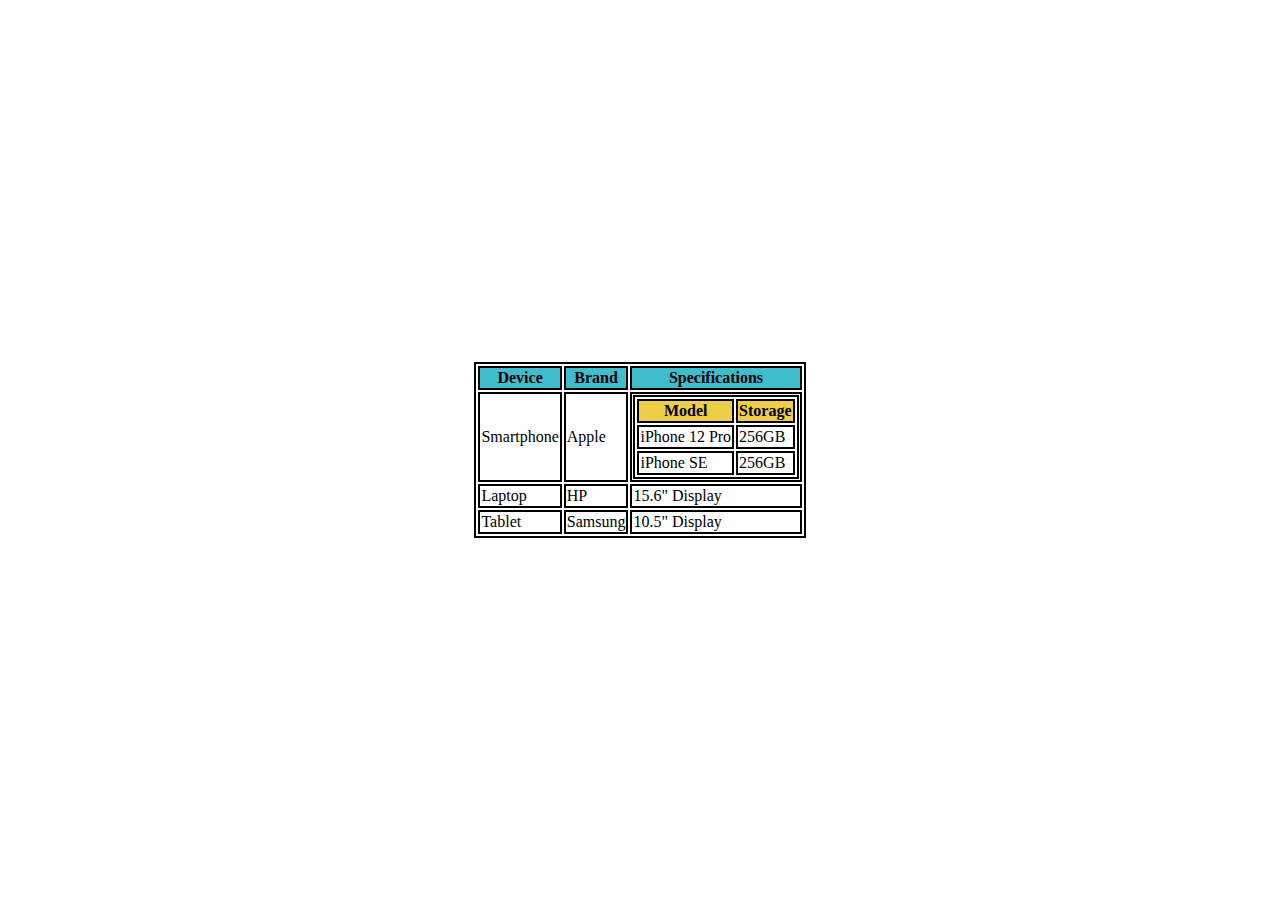
<file: device.html>
<!DOCTYPE html>
<html lang="en">
<head>
    <meta charset="UTF-8">
    <title>Device</title>
    <style>
        body, html {
            height: 100%;
            margin: 0;
            display: flex;
            justify-content: center;
            align-items: center;
            font-family: 'Times New Roman', serif;
        }
        
        table, th, td {
            border: 2px solid black;
            margin-left: auto;
            margin-right: auto;
        }
        
        #title {
            background-color: rgb(64, 188, 204);
        }
        
        .box {
            background-color: rgb(238, 205, 72);
        }
    </style>
</head>
<body>
    <table>
        <tr id="title">
            <th>Device</th>
            <th>Brand</th>
            <th colspan="2">Specifications</th>
        </tr>
        <tr>
            <td>Smartphone</td>
            <td>Apple</td>
            <td>
                <table>
                    <tr>
                        <th class="box">Model</th>
                        <th class="box">Storage</th>
                    </tr>
                    <tr>
                        <td>iPhone 12 Pro</td>
                        <td>256GB</td>
                    </tr>
                    <tr>
                        <td>iPhone SE</td>
                        <td>256GB</td>
                    </tr>
                </table>
            </td>
        </tr>
        <tr>
            <td>Laptop</td>
            <td>HP</td>
            <td colspan="2">15.6" Display</td>
        </tr>
        <tr>
            <td>Tablet</td>
            <td>Samsung</td>
            <td colspan="2">10.5" Display</td>
        </tr>
    </table>
</body>
</html>
</file>
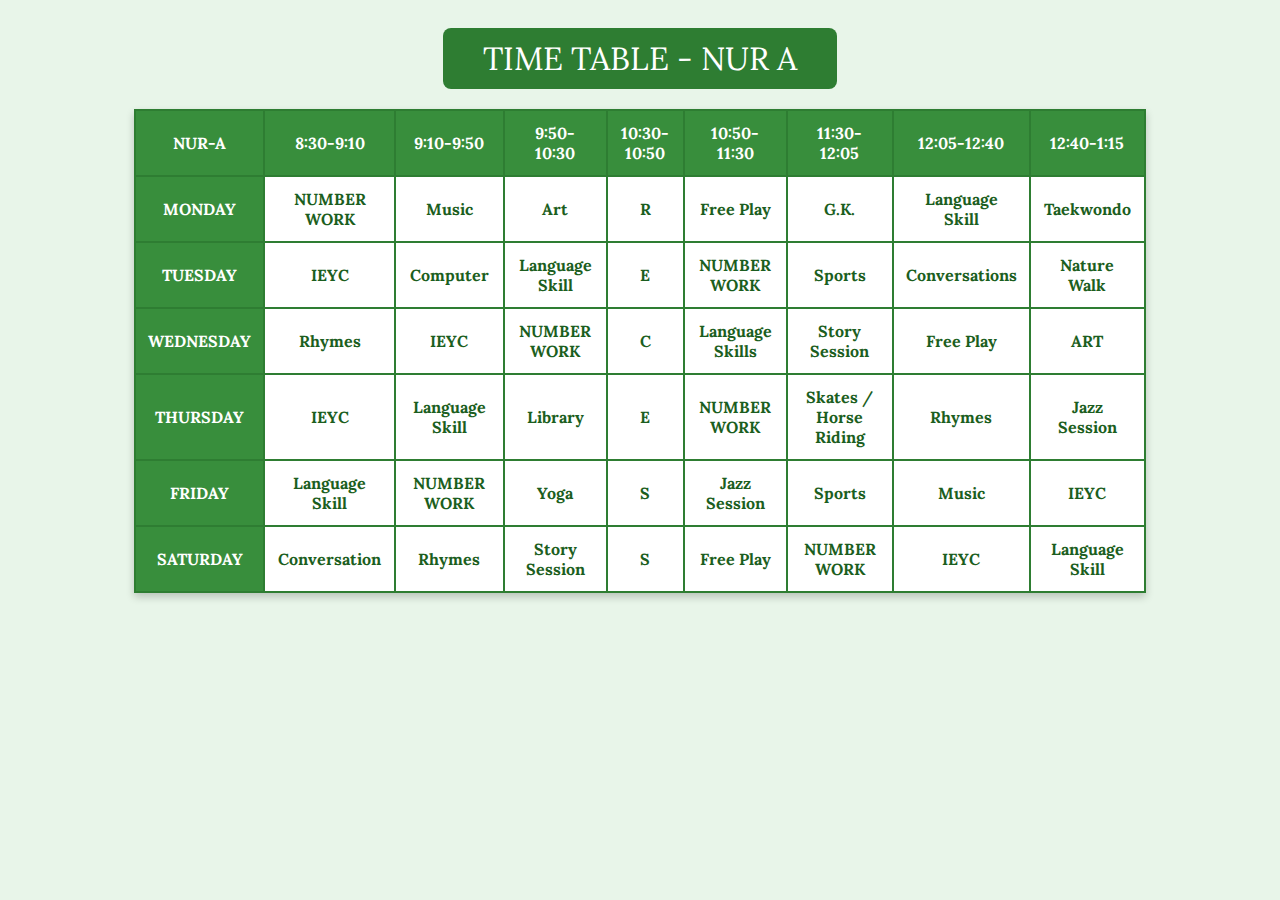
<file: NUR-A.html>
<!DOCTYPE html>
<html lang="en">
<head>
    <meta charset="UTF-8">
    <meta name="viewport" content="width=device-width, initial-scale=1.0">
    <title>Time Table - NUR A</title>
    <style>
        @import url('https://fonts.googleapis.com/css2?family=Lora:wght@400;600&display=swap');

        body {
            text-align: center;
            background-color: #e8f5e9;
            font-family: 'Lora', serif;
        }

        table {
            width: 80%;
            border-collapse: collapse;
            margin: auto;
            background-color: #ffffff;
            box-shadow: 0px 4px 8px rgba(0, 0, 0, 0.2);
        }

        th {
            background-color: #388e3c;
            color: white;
            font-weight: bold;
            padding: 12px;
        }

        th, td {
            border: 2px solid #2e7d32;
            padding: 12px;
            text-align: center;
            font-size: 16px;
        }

        td {
            background-color: white;
            font-weight: bold;
            color: #1b5e20;
        }

        div {
            background-color: #2e7d32;
            color: white;
            font-size: 2em;
            padding: 10px 40px;
            margin: 20px;
            border-radius: 8px;
            display: inline-block;
        }
    </style>
</head>
<body>
    <div>
        TIME TABLE - NUR A
    </div>
    <table>
        <tr>
            <th>NUR-A</th>
            <th>8:30-9:10</th>
            <th>9:10-9:50</th>
            <th>9:50-10:30</th>
            <th>10:30-10:50</th>
            <th>10:50-11:30</th>
            <th>11:30-12:05</th>
            <th>12:05-12:40</th>
            <th>12:40-1:15</th>
        </tr>
        <tr>
            <th>MONDAY</th>
            <td>NUMBER WORK</td>
            <td>Music</td>
            <td>Art</td>
            <td>R</td>
            <td>Free Play</td>
            <td>G.K.</td>
            <td>Language Skill</td>
            <td>Taekwondo</td>
        </tr>
        <tr>
            <th>TUESDAY</th>
            <td>IEYC</td>
            <td>Computer</td>
            <td>Language Skill</td>
            <td>E</td>
            <td>NUMBER WORK</td>
            <td>Sports</td>
            <td>Conversations</td>
            <td>Nature Walk</td>
        </tr>
        <tr>
            <th>WEDNESDAY</th>
            <td>Rhymes</td>
            <td>IEYC</td>
            <td>NUMBER WORK</td>
            <td>C</td>
            <td>Language Skills</td>
            <td>Story Session</td>
            <td>Free Play</td>
            <td>ART</td>
        </tr>
        <tr>
            <th>THURSDAY</th>
            <td>IEYC</td>
            <td>Language Skill</td>
            <td>Library</td>
            <td>E</td>
            <td>NUMBER WORK</td>
            <td>Skates / Horse Riding</td>
            <td>Rhymes</td>
            <td>Jazz Session</td>
        </tr>
        <tr>
            <th>FRIDAY</th>
            <td>Language Skill</td>
            <td>NUMBER WORK</td>
            <td>Yoga</td>
            <td>S</td>
            <td>Jazz Session</td>
            <td>Sports</td>
            <td>Music</td>
            <td>IEYC</td>
        </tr>
        <tr>
            <th>SATURDAY</th>
            <td>Conversation</td>
            <td>Rhymes</td>
            <td>Story Session</td>
            <td>S</td>
            <td>Free Play</td>
            <td>NUMBER WORK</td>
            <td>IEYC</td>
            <td>Language Skill</td>
        </tr>
    </table>
</body>
</html>
</file>
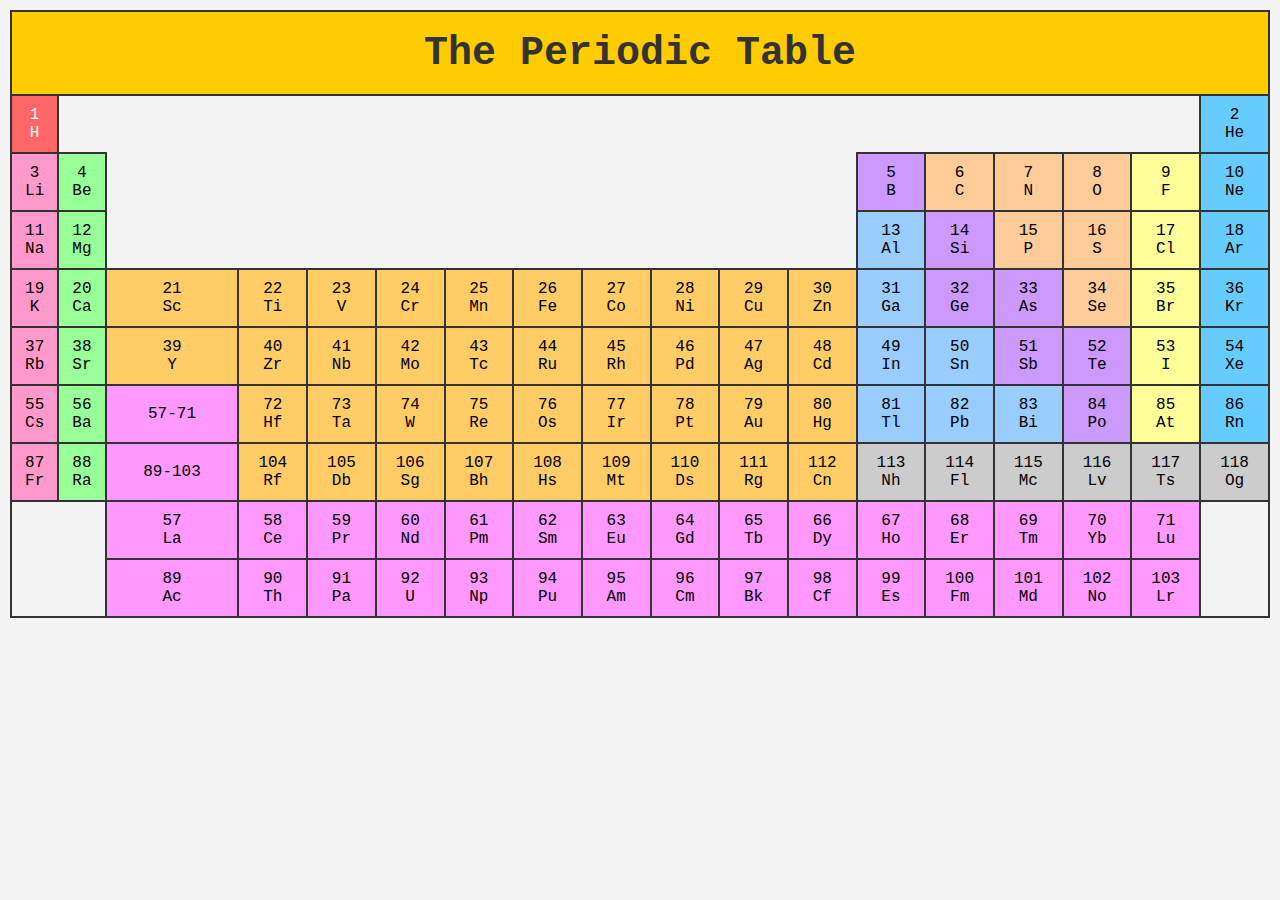
<file: periodictable.html>
<!DOCTYPE html>
<html lang="en">
<head>
    <meta charset="UTF-8">
    <meta name="viewport" content="width=device-width, initial-scale=1.0">
    <title>Periodic Table</title>
    <style>
        body {
            text-align: center;
            margin: 10px;
            font-family: 'Courier New', Courier, monospace;
            background-color: #f4f4f4;
        }
        table {
            width: 100%;
            border-collapse: collapse;
        }
        td {
            padding: 10px 0px;
        }
        th {
            font-size: 2.5em;
            font-weight: bold;
            background-color: #ffcc00;
            color: #333;
        }
        th, td {
            border: 2px solid #333;
        }
        .space {
            border: none;
        }
        .reactive_nonmetal {
            background-color: #ff6666;
            color: #fff;
        }
        .noble_gases {
            background-color: #66ccff;
            color: #000;
        }
        .alkali_metals {
            background-color: #ff99cc;
            color: #000;
        }
        .alkaline_earth_metals {
            background-color: #99ff99;
            color: #000;
        }
        .metalloids {
            background-color: #cc99ff;
            color: #000;
        }
        .nonmetals {
            background-color: #ffcc99;
            color: #000;
        }
        .halogens {
            background-color: #ffff99;
            color: #000;
        }
        .post_transition_metals {
            background-color: #99ccff;
            color: #000;
        }
        .transition_metals {
            background-color: #ffcc66;
            color: #000;
        }
        .unknown_element {
            background-color: #cccccc;
            color: #000;
        }
        .lanthanides {
            background-color: #ff99ff;
            color: #000;
        }
        .actinides {
            background-color: #ff99ff;
            color: #000;
        }
    </style>
</head>
<body>
    <table>
        <tr>
            <th colspan="19" style="height: 80px;">The Periodic Table</th>
        </tr>
        <tr>
            <td class="reactive_nonmetal">1<br>H</td>
            <td class="space" colspan="17"></td>
            <td class="noble_gases">2<br>He</td>
        </tr>
        <tr>
            <td class="alkali_metals">3<br>Li</td>
            <td class="alkaline_earth_metals">4<br>Be</td>
            <td class="space" colspan="11" rowspan="2"></td>
            <td class="metalloids">5<br>B</td>
            <td class="nonmetals">6<br>C</td>
            <td class="nonmetals">7<br>N</td>
            <td class="nonmetals">8<br>O</td>
            <td class="halogens">9<br>F</td>
            <td class="noble_gases">10<br>Ne</td>
        </tr>
        <tr>
            <td class="alkali_metals">11<br>Na</td>
            <td class="alkaline_earth_metals">12<br>Mg</td>
            <td class="post_transition_metals">13<br>Al</td>
            <td class="metalloids">14<br>Si</td>
            <td class="nonmetals">15<br>P</td>
            <td class="nonmetals">16<br>S</td>
            <td class="halogens">17<br>Cl</td>
            <td class="noble_gases">18<br>Ar</td>
        </tr>
        <tr>
            <td class="alkali_metals">19<br>K</td>
            <td class="alkaline_earth_metals">20<br>Ca</td>
            <td class="transition_metals" colspan="2">21<br>Sc</td>
            <td class="transition_metals">22<br>Ti</td>
            <td class="transition_metals">23<br>V</td>
            <td class="transition_metals">24<br>Cr</td>
            <td class="transition_metals">25<br>Mn</td>
            <td class="transition_metals">26<br>Fe</td>
            <td class="transition_metals">27<br>Co</td>
            <td class="transition_metals">28<br>Ni</td>
            <td class="transition_metals">29<br>Cu</td>
            <td class="transition_metals">30<br>Zn</td>
            <td class="post_transition_metals">31<br>Ga</td>
            <td class="metalloids">32<br>Ge</td>
            <td class="metalloids">33<br>As</td>
            <td class="nonmetals">34<br>Se</td>
            <td class="halogens">35<br>Br</td>
            <td class="noble_gases">36<br>Kr</td>
        </tr>
        <tr>
            <td class="alkali_metals">37<br>Rb</td>
            <td class="alkaline_earth_metals">38<br>Sr</td>
            <td class="transition_metals" colspan="2">39<br>Y</td>
            <td class="transition_metals">40<br>Zr</td>
            <td class="transition_metals">41<br>Nb</td>
            <td class="transition_metals">42<br>Mo</td>
            <td class="transition_metals">43<br>Tc</td>
            <td class="transition_metals">44<br>Ru</td>
            <td class="transition_metals">45<br>Rh</td>
            <td class="transition_metals">46<br>Pd</td>
            <td class="transition_metals">47<br>Ag</td>
            <td class="transition_metals">48<br>Cd</td>
            <td class="post_transition_metals">49<br>In</td>
            <td class="post_transition_metals">50<br>Sn</td>
            <td class="metalloids">51<br>Sb</td>
            <td class="metalloids">52<br>Te</td>
            <td class="halogens">53<br>I</td>
            <td class="noble_gases">54<br>Xe</td>
        </tr>
        <tr>
            <td class="alkali_metals">55<br>Cs</td>
            <td class="alkaline_earth_metals">56<br>Ba</td>
            <td class="lanthanides" colspan="2">57-71</td>
            <td class="transition_metals">72<br>Hf</td>
            <td class="transition_metals">73<br>Ta</td>
            <td class="transition_metals">74<br>W</td>
            <td class="transition_metals">75<br>Re</td>
            <td class="transition_metals">76<br>Os</td>
            <td class="transition_metals">77<br>Ir</td>
            <td class="transition_metals">78<br>Pt</td>
            <td class="transition_metals">79<br>Au</td>
            <td class="transition_metals">80<br>Hg</td>
            <td class="post_transition_metals">81<br>Tl</td>
            <td class="post_transition_metals">82<br>Pb</td>
            <td class="post_transition_metals">83<br>Bi</td>
            <td class="metalloids">84<br>Po</td>
            <td class="halogens">85<br>At</td>
            <td class="noble_gases">86<br>Rn</td>
        </tr>
        <tr>
            <td class="alkali_metals">87<br>Fr</td>
            <td class="alkaline_earth_metals">88<br>Ra</td>
            <td class="actinides" colspan="2">89-103</td>
            <td class="transition_metals">104<br>Rf</td>
            <td class="transition_metals">105<br>Db</td>
            <td class="transition_metals">106<br>Sg</td>
            <td class="transition_metals">107<br>Bh</td>
            <td class="transition_metals">108<br>Hs</td>
            <td class="transition_metals">109<br>Mt</td>
            <td class="transition_metals">110<br>Ds</td>
            <td class="transition_metals">111<br>Rg</td>
            <td class="transition_metals">112<br>Cn</td>
            <td class="unknown_element">113<br>Nh</td>
            <td class="unknown_element">114<br>Fl</td>
            <td class="unknown_element">115<br>Mc</td>
            <td class="unknown_element">116<br>Lv</td>
            <td class="unknown_element">117<br>Ts</td>
            <td class="unknown_element">118<br>Og</td>
        </tr>
        <tr>
            <td colspan="2" rowspan="2"><br></td>
            <td class="lanthanides" colspan="2">57<br>La</td>
            <td class="lanthanides">58<br>Ce</td>
            <td class="lanthanides">59<br>Pr</td>
            <td class="lanthanides">60<br>Nd</td>
            <td class="lanthanides">61<br>Pm</td>
            <td class="lanthanides">62<br>Sm</td>
            <td class="lanthanides">63<br>Eu</td>
            <td class="lanthanides">64<br>Gd</td>
            <td class="lanthanides">65<br>Tb</td>
            <td class="lanthanides">66<br>Dy</td>
            <td class="lanthanides">67<br>Ho</td>
            <td class="lanthanides">68<br>Er</td>
            <td class="lanthanides">69<br>Tm</td>
            <td class="lanthanides">70<br>Yb</td>
            <td class="lanthanides">71<br>Lu</td>
            <td rowspan="2"></td>
        </tr>
        <tr>
            <td class="actinides" colspan="2">89<br>Ac</td>
            <td class="actinides">90<br>Th</td>
            <td class="actinides">91<br>Pa</td>
            <td class="actinides">92<br>U</td>
            <td class="actinides">93<br>Np</td>
            <td class="actinides">94<br>Pu</td>
            <td class="actinides">95<br>Am</td>
            <td class="actinides">96<br>Cm</td>
            <td class="actinides">97<br>Bk</td>
            <td class="actinides">98<br>Cf</td>
            <td class="actinides">99<br>Es</td>
            <td class="actinides">100<br>Fm</td>
            <td class="actinides">101<br>Md</td>
            <td class="actinides">102<br>No</td>
            <td class="actinides">103<br>Lr</td>
        </tr>
    </table>
</body>
</html>
</file>
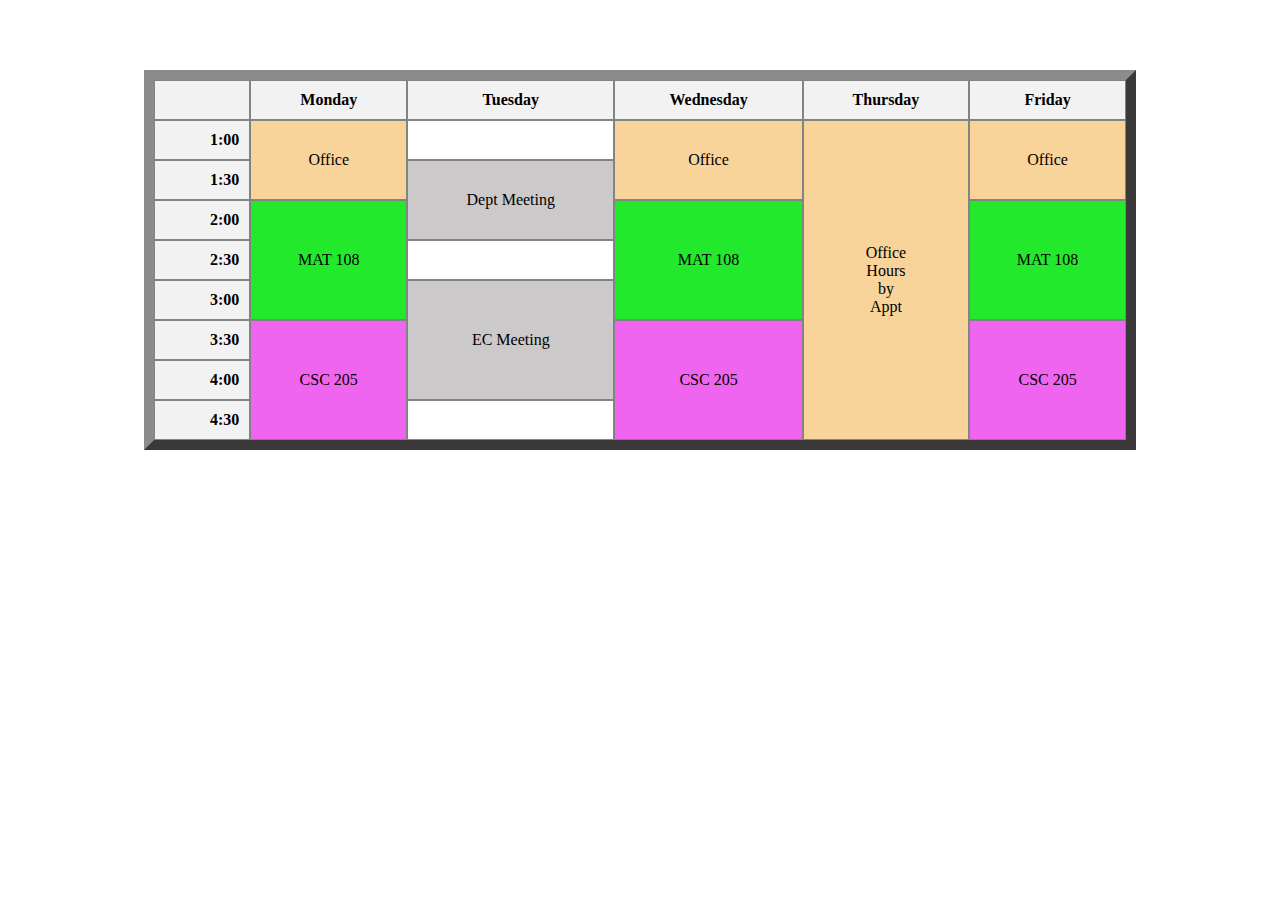
<file: timetable.html>
<!DOCTYPE html>
<html lang="en">
<head>
    <meta charset="UTF-8">
    <meta name="viewport" content="width=device-width, initial-scale=1.0">
    <title>Time Table</title>
    <style>
        body {
            
            font-family: 'Times New Roman', serif;
            display: flex;
            justify-content: center;
            align-items: center;
            background-color: #ffffff;
            margin: 0;
            padding: 20px;
        }

        table {
            width: 80%;
            border-spacing: 0;
            border: 10px outset #8e8b8b;
            margin: auto;
            margin-top: 50px;
            text-align: center;
        }        th, td {
            border: 1px solid rgb(131, 131, 131);
            padding: 10px;
        }

        th {
            background-color: #f2f2f2;
            color: black;
            font-weight: bold;
        }

        .time {
            text-align: right;
            font-weight: 600;
        }

        .office {
            background-color: rgb(248, 211, 154);
        }

        .meeting {
            background-color: rgb(203, 201, 201);
        }

        .mat {
            background-color: rgb(35, 233, 45);
        }

        .csc {
            background-color: rgb(239, 101, 239);
        }
    </style>
</head>
<body>
    <table>
        <tr>
            <th></th>
            <th>Monday</th>
            <th>Tuesday</th>
            <th>Wednesday</th>
            <th>Thursday</th>
            <th>Friday</th>
        </tr>
        <tr>
            <th class="time">1:00</th>
            <td class="office" rowspan="2">Office</td>
            <td></td>
            <td class="office" rowspan="2">Office</td>
            <td class="office" rowspan="8">Office <br>Hours <br>by <br>Appt</td>
            <td class="office" rowspan="2">Office</td>
        </tr>
        <tr>
            <th class="time">1:30</th>
            <td class="meeting" rowspan="2">Dept Meeting</td>
        </tr>
        <tr>
            <th class="time">2:00</th>
            <td class="mat" rowspan="3">MAT 108</td>
            <td class="mat" rowspan="3">MAT 108</td>
            <td class="mat" rowspan="3">MAT 108</td>
        </tr>
        <tr>
            <th class="time">2:30</th>
            <td></td>
        </tr>
        <tr>
            <th class="time">3:00</th>
            <td class="meeting" rowspan="3">EC Meeting</td>
        </tr>
        <tr>
            <th class="time">3:30</th>
            <td class="csc" rowspan="3">CSC 205</td>
            <td class="csc" rowspan="3">CSC 205</td>
            <td class="csc" rowspan="3">CSC 205</td>
        </tr>
        <tr>
            <th class="time">4:00</th>
        </tr>
        <tr>
            <th class="time">4:30</th>
            <td></td>
        </tr>
    </table>
</body>
</html>
</file>
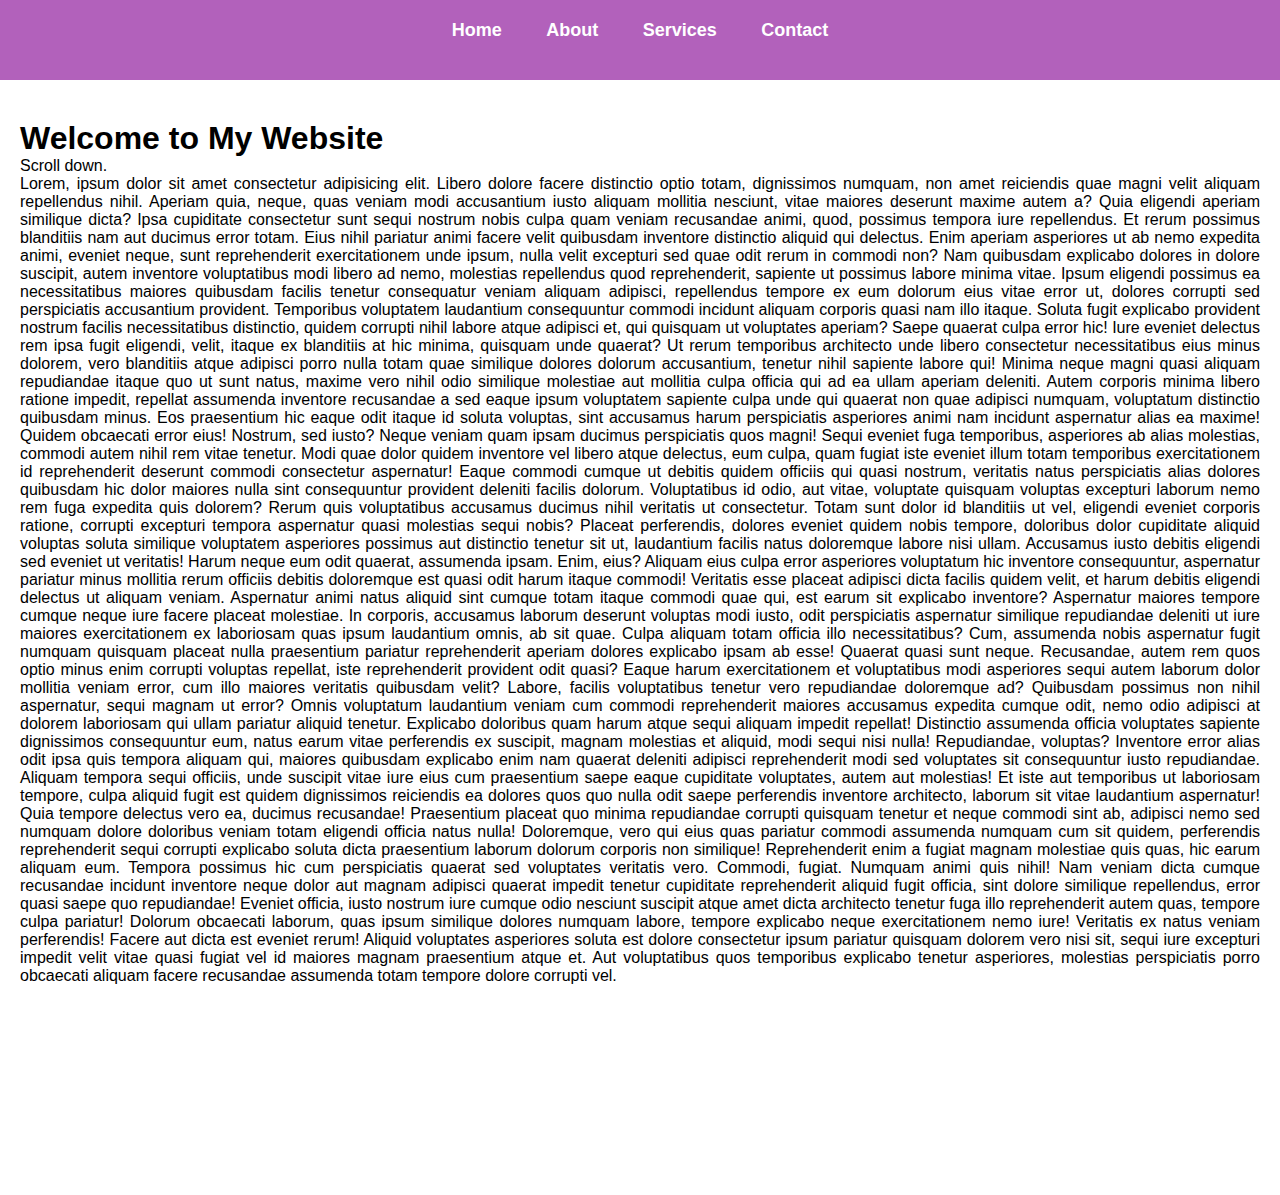
<file: css practicw/position.html>
<!DOCTYPE html>
<html lang="en">
<head>
    <meta charset="UTF-8">
    <meta name="viewport" content="width=device-width, initial-scale=1.0">
    <title>Position</title>
    <style>
        * {
            margin: 0;
            padding: 0;
            box-sizing: border-box;
        }

        body {
            font-family: Arial, sans-serif;
        }

        .navbar {
            height: 80px;
            position: fixed;
            top: 0;
            left: 0;
            width: 100%;
            background-color: rgb(178, 97, 187);
            padding: 20px;
            text-align: center;
        }

        .navbar ul {
            list-style: none;
            padding: 0;
            margin: 0;
        }

        .navbar ul li {
            display: inline;
            margin: 0 20px;
        }

        .navbar ul li a {
            color: white;
            text-decoration: none;
            font-size: 18px;
            font-weight: bold;
        }

        .content {
            margin-top: 100px;
            padding: 20px;
            width: 100%;
            text-align: justify;
        }
    </style>
</head>
<body>

    <nav class="navbar">
        <ul>
            <li><a href="#">Home</a></li>
            <li><a href="#">About</a></li>
            <li><a href="#">Services</a></li>
            <li><a href="#">Contact</a></li>
        </ul>
    </nav>

    <div class="content">
        <h1>Welcome to My Website</h1>
        <p>Scroll down.</p>
        <p style="height: 1000px;">
           Lorem, ipsum dolor sit amet consectetur adipisicing elit. Libero dolore facere distinctio optio totam, dignissimos numquam, non amet reiciendis quae magni velit aliquam repellendus nihil. Aperiam quia, neque, quas veniam modi accusantium iusto aliquam mollitia nesciunt, vitae maiores deserunt maxime autem a? Quia eligendi aperiam similique dicta? Ipsa cupiditate consectetur sunt sequi nostrum nobis culpa quam veniam recusandae animi, quod, possimus tempora iure repellendus. Et rerum possimus blanditiis nam aut ducimus error totam. Eius nihil pariatur animi facere velit quibusdam inventore distinctio aliquid qui delectus. Enim aperiam asperiores ut ab nemo expedita animi, eveniet neque, sunt reprehenderit exercitationem unde ipsum, nulla velit excepturi sed quae odit rerum in commodi non? Nam quibusdam explicabo dolores in dolore suscipit, autem inventore voluptatibus modi libero ad nemo, molestias repellendus quod reprehenderit, sapiente ut possimus labore minima vitae. Ipsum eligendi possimus ea necessitatibus maiores quibusdam facilis tenetur consequatur veniam aliquam adipisci, repellendus tempore ex eum dolorum eius vitae error ut, dolores corrupti sed perspiciatis accusantium provident. Temporibus voluptatem laudantium consequuntur commodi incidunt aliquam corporis quasi nam illo itaque. Soluta fugit explicabo provident nostrum facilis necessitatibus distinctio, quidem corrupti nihil labore atque adipisci et, qui quisquam ut voluptates aperiam? Saepe quaerat culpa error hic! Iure eveniet delectus rem ipsa fugit eligendi, velit, itaque ex blanditiis at hic minima, quisquam unde quaerat? Ut rerum temporibus architecto unde libero consectetur necessitatibus eius minus dolorem, vero blanditiis atque adipisci porro nulla totam quae similique dolores dolorum accusantium, tenetur nihil sapiente labore qui! Minima neque magni quasi aliquam repudiandae itaque quo ut sunt natus, maxime vero nihil odio similique molestiae aut mollitia culpa officia qui ad ea ullam aperiam deleniti. Autem corporis minima libero ratione impedit, repellat assumenda inventore recusandae a sed eaque ipsum voluptatem sapiente culpa unde qui quaerat non quae adipisci numquam, voluptatum distinctio quibusdam minus. Eos praesentium hic eaque odit itaque id soluta voluptas, sint accusamus harum perspiciatis asperiores animi nam incidunt aspernatur alias ea maxime! Quidem obcaecati error eius! Nostrum, sed iusto? Neque veniam quam ipsam ducimus perspiciatis quos magni! Sequi eveniet fuga temporibus, asperiores ab alias molestias, commodi autem nihil rem vitae tenetur. Modi quae dolor quidem inventore vel libero atque delectus, eum culpa, quam fugiat iste eveniet illum totam temporibus exercitationem id reprehenderit deserunt commodi consectetur aspernatur! Eaque commodi cumque ut debitis quidem officiis qui quasi nostrum, veritatis natus perspiciatis alias dolores quibusdam hic dolor maiores nulla sint consequuntur provident deleniti facilis dolorum. Voluptatibus id odio, aut vitae, voluptate quisquam voluptas excepturi laborum nemo rem fuga expedita quis dolorem? Rerum quis voluptatibus accusamus ducimus nihil veritatis ut consectetur. Totam sunt dolor id blanditiis ut vel, eligendi eveniet corporis ratione, corrupti excepturi tempora aspernatur quasi molestias sequi nobis? Placeat perferendis, dolores eveniet quidem nobis tempore, doloribus dolor cupiditate aliquid voluptas soluta similique voluptatem asperiores possimus aut distinctio tenetur sit ut, laudantium facilis natus doloremque labore nisi ullam. Accusamus iusto debitis eligendi sed eveniet ut veritatis! Harum neque eum odit quaerat, assumenda ipsam. Enim, eius? Aliquam eius culpa error asperiores voluptatum hic inventore consequuntur, aspernatur pariatur minus mollitia rerum officiis debitis doloremque est quasi odit harum itaque commodi! Veritatis esse placeat adipisci dicta facilis quidem velit, et harum debitis eligendi delectus ut aliquam veniam. Aspernatur animi natus aliquid sint cumque totam itaque commodi quae qui, est earum sit explicabo inventore? Aspernatur maiores tempore cumque neque iure facere placeat molestiae. In corporis, accusamus laborum deserunt voluptas modi iusto, odit perspiciatis aspernatur similique repudiandae deleniti ut iure maiores exercitationem ex laboriosam quas ipsum laudantium omnis, ab sit quae. Culpa aliquam totam officia illo necessitatibus? Cum, assumenda nobis aspernatur fugit numquam quisquam placeat nulla praesentium pariatur reprehenderit aperiam dolores explicabo ipsam ab esse! Quaerat quasi sunt neque. Recusandae, autem rem quos optio minus enim corrupti voluptas repellat, iste reprehenderit provident odit quasi? Eaque harum exercitationem et voluptatibus modi asperiores sequi autem laborum dolor mollitia veniam error, cum illo maiores veritatis quibusdam velit? Labore, facilis voluptatibus tenetur vero repudiandae doloremque ad? Quibusdam possimus non nihil aspernatur, sequi magnam ut error? Omnis voluptatum laudantium veniam cum commodi reprehenderit maiores accusamus expedita cumque odit, nemo odio adipisci at dolorem laboriosam qui ullam pariatur aliquid tenetur. Explicabo doloribus quam harum atque sequi aliquam impedit repellat! Distinctio assumenda officia voluptates sapiente dignissimos consequuntur eum, natus earum vitae perferendis ex suscipit, magnam molestias et aliquid, modi sequi nisi nulla! Repudiandae, voluptas? Inventore error alias odit ipsa quis tempora aliquam qui, maiores quibusdam explicabo enim nam quaerat deleniti adipisci reprehenderit modi sed voluptates sit consequuntur iusto repudiandae. Aliquam tempora sequi officiis, unde suscipit vitae iure eius cum praesentium saepe eaque cupiditate voluptates, autem aut molestias! Et iste aut temporibus ut laboriosam tempore, culpa aliquid fugit est quidem dignissimos reiciendis ea dolores quos quo nulla odit saepe perferendis inventore architecto, laborum sit vitae laudantium aspernatur! Quia tempore delectus vero ea, ducimus recusandae! Praesentium placeat quo minima repudiandae corrupti quisquam tenetur et neque commodi sint ab, adipisci nemo sed numquam dolore doloribus veniam totam eligendi officia natus nulla! Doloremque, vero qui eius quas pariatur commodi assumenda numquam cum sit quidem, perferendis reprehenderit sequi corrupti explicabo soluta dicta praesentium laborum dolorum corporis non similique! Reprehenderit enim a fugiat magnam molestiae quis quas, hic earum aliquam eum. Tempora possimus hic cum perspiciatis quaerat sed voluptates veritatis vero. Commodi, fugiat. Numquam animi quis nihil! Nam veniam dicta cumque recusandae incidunt inventore neque dolor aut magnam adipisci quaerat impedit tenetur cupiditate reprehenderit aliquid fugit officia, sint dolore similique repellendus, error quasi saepe quo repudiandae! Eveniet officia, iusto nostrum iure cumque odio nesciunt suscipit atque amet dicta architecto tenetur fuga illo reprehenderit autem quas, tempore culpa pariatur! Dolorum obcaecati laborum, quas ipsum similique dolores numquam labore, tempore explicabo neque exercitationem nemo iure! Veritatis ex natus veniam perferendis! Facere aut dicta est eveniet rerum! Aliquid voluptates asperiores soluta est dolore consectetur ipsum pariatur quisquam dolorem vero nisi sit, sequi iure excepturi impedit velit vitae quasi fugiat vel id maiores magnam praesentium atque et. Aut voluptatibus quos temporibus explicabo tenetur asperiores, molestias perspiciatis porro obcaecati aliquam facere recusandae assumenda totam tempore dolore corrupti vel. 
        </p>
    </div>

</body>
</html>
</file>
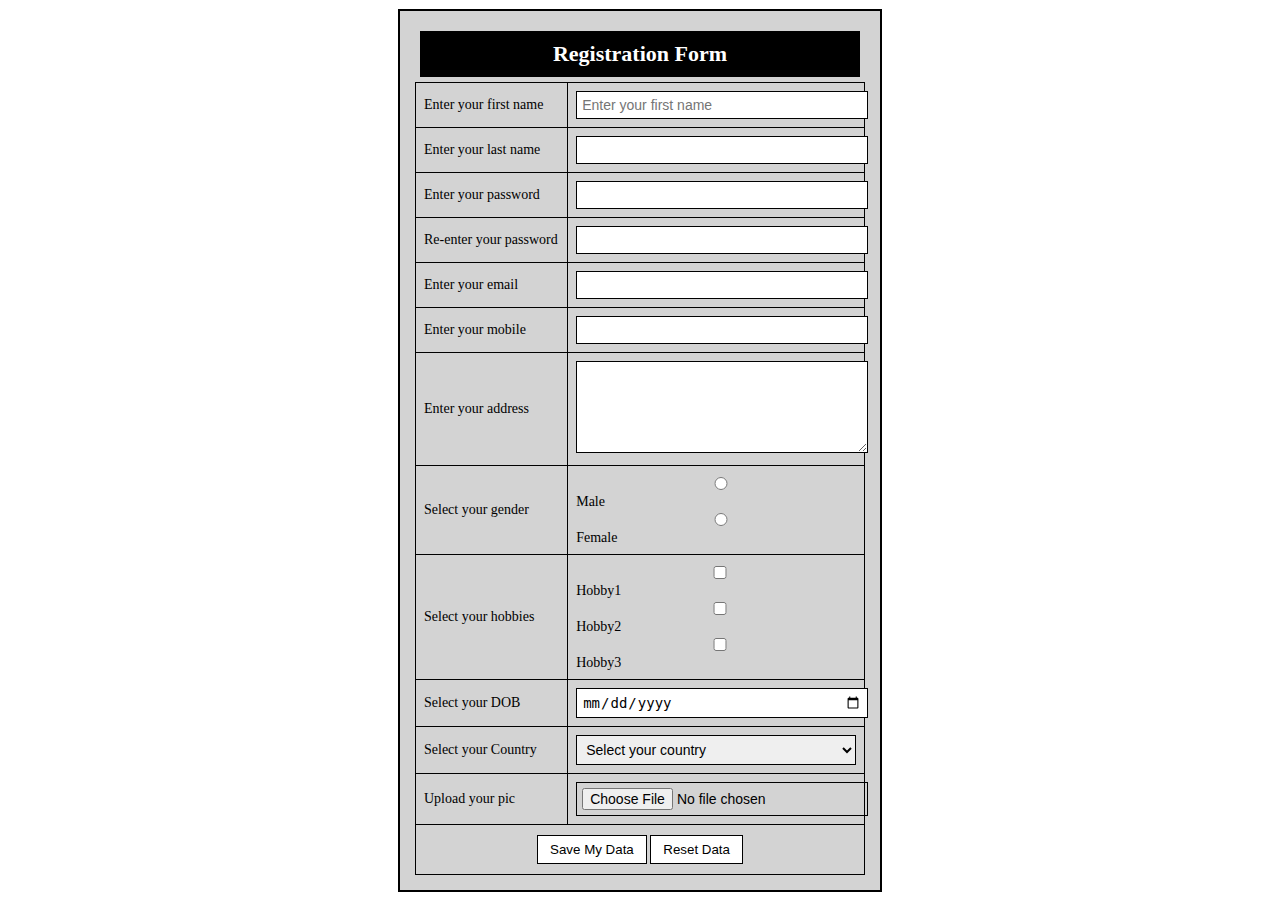
<file: forms/FORM 1.html>
<!DOCTYPE html>
<html lang="en">
<head>
    <meta charset="UTF-8">
    <meta name="viewport" content="width=device-width, initial-scale=1.0">
    <title>Registration Form</title>
    <style>
        body {
            font-family: 'Times New Roman', serif;
            display: flex;
            justify-content: center;
            align-items: center;
            height: 100vh;
            margin: 0;
            background-color: white;
        }

        .form-container {
            width: 450px;
            background-color: lightgray;
            padding: 15px;
            border: 2px solid black;
            text-align: center;
        }

        h2 {
            font-size: 22px;
            margin: 5px;
            font-weight: bold;
            padding: 10px;
            background-color: black;
            color: white;
            text-align: center;
        }

        table {
            width: 100%;
            border-collapse: collapse;
        }

        td {
            padding: 8px;
            border: 1px solid black;
            font-size: 14px;
            text-align: left;
        }

        input, select, textarea {
            width: 100%;
            padding: 5px;
            border: 1px solid black;
            font-size: 14px;
        }

        textarea {
            height: 80px;
        }

        .btn-group {
            text-align: center;
            padding: 10px;
        }

        button {
            background-color: white;
            color: black;
            border: 1px solid black;
            padding: 6px 12px;
            cursor: pointer;
        }

        button:hover {
            background-color: gray;
        }
    </style>
</head>
<body>
    <div class="form-container">
        <h2>Registration Form</h2>
        <table>
            <tr><td>Enter your first name</td><td><input type="text" placeholder="Enter your first name"></td></tr>
            <tr><td>Enter your last name</td><td><input type="text"></td></tr>
            <tr><td>Enter your password</td><td><input type="password"></td></tr>
            <tr><td>Re-enter your password</td><td><input type="password"></td></tr>
            <tr><td>Enter your email</td><td><input type="email"></td></tr>
            <tr><td>Enter your mobile</td><td><input type="text"></td></tr>
            <tr><td>Enter your address</td><td><textarea></textarea></td></tr>
            <tr><td>Select your gender</td>
                <td>
                    <input type="radio" name="gender"> Male
                    <input type="radio" name="gender"> Female
                </td>
            </tr>
            <tr><td>Select your hobbies</td>
                <td>
                    <input type="checkbox"> Hobby1
                    <input type="checkbox"> Hobby2
                    <input type="checkbox"> Hobby3
                </td>
            </tr>
            <tr><td>Select your DOB</td><td><input type="date"></td></tr>
            <tr><td>Select your Country</td><td><select><option>Select your country</option></select></td></tr>
            <tr><td>Upload your pic</td><td><input type="file"></td></tr>
            <tr><td colspan="2" class="btn-group">
                <button type="submit">Save My Data</button>
                <button type="reset">Reset Data</button>
            </td></tr>
        </table>
    </div>
</body>
</html>
</file>
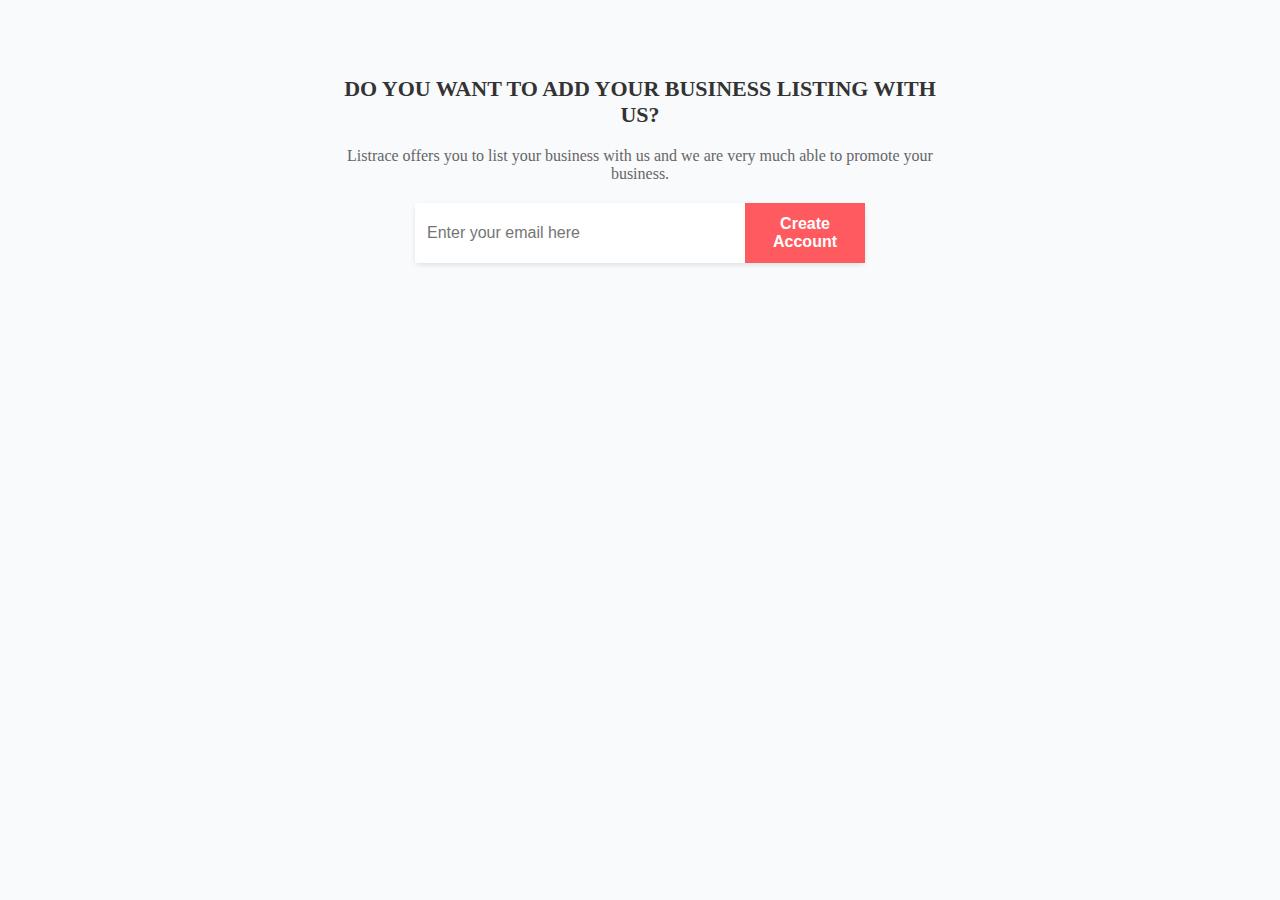
<file: forms/FORM 2.html>
<!DOCTYPE html>
<html lang="en">
<head>
    <meta charset="UTF-8">
    <meta name="viewport" content="width=device-width, initial-scale=1.0">
    <title>Business Listing Form</title>
    <style>
        body {
            font-family: 'Times New Roman', serif;
            background-color: #f8fafc;
            text-align: center;
            padding: 50px;
        }

        .container {
            max-width: 600px;
            margin: auto;
        }

        h2 {
            font-size: 22px;
            font-weight: bold;
            color: #333;
        }

        p {
            color: #666;
            font-size: 16px;
            margin-bottom: 20px;
        }

        .input-container {
            display: flex;
            justify-content: center;
            background: white;
            border-radius: 5px;
            box-shadow: 0 2px 5px rgba(0, 0, 0, 0.1);
            max-width: 450px;
            margin: auto;
        }

        .input-container input {
            border: none;
            padding: 12px;
            font-size: 16px;
            width: 100%;
            outline: none;
        }

        .input-container button {
            background-color: #ff5a5f;
            color: white;
            border: none;
            padding: 12px 20px;
            cursor: pointer;
            font-size: 16px;
            font-weight: bold;
        }

        .input-container button:hover {
            background-color: #e04e54;
        }
    </style>
</head>
<body>
<div class="container">
    <h2>DO YOU WANT TO ADD YOUR BUSINESS LISTING WITH US?</h2>
    <p>Listrace offers you to list your business with us and we are very much able to promote your business.</p>
    
    <div class="input-container">
        <input type="email" placeholder="Enter your email here">
        <button>Create Account</button>
    </div>
</div>
</body>
</html>
</file>
